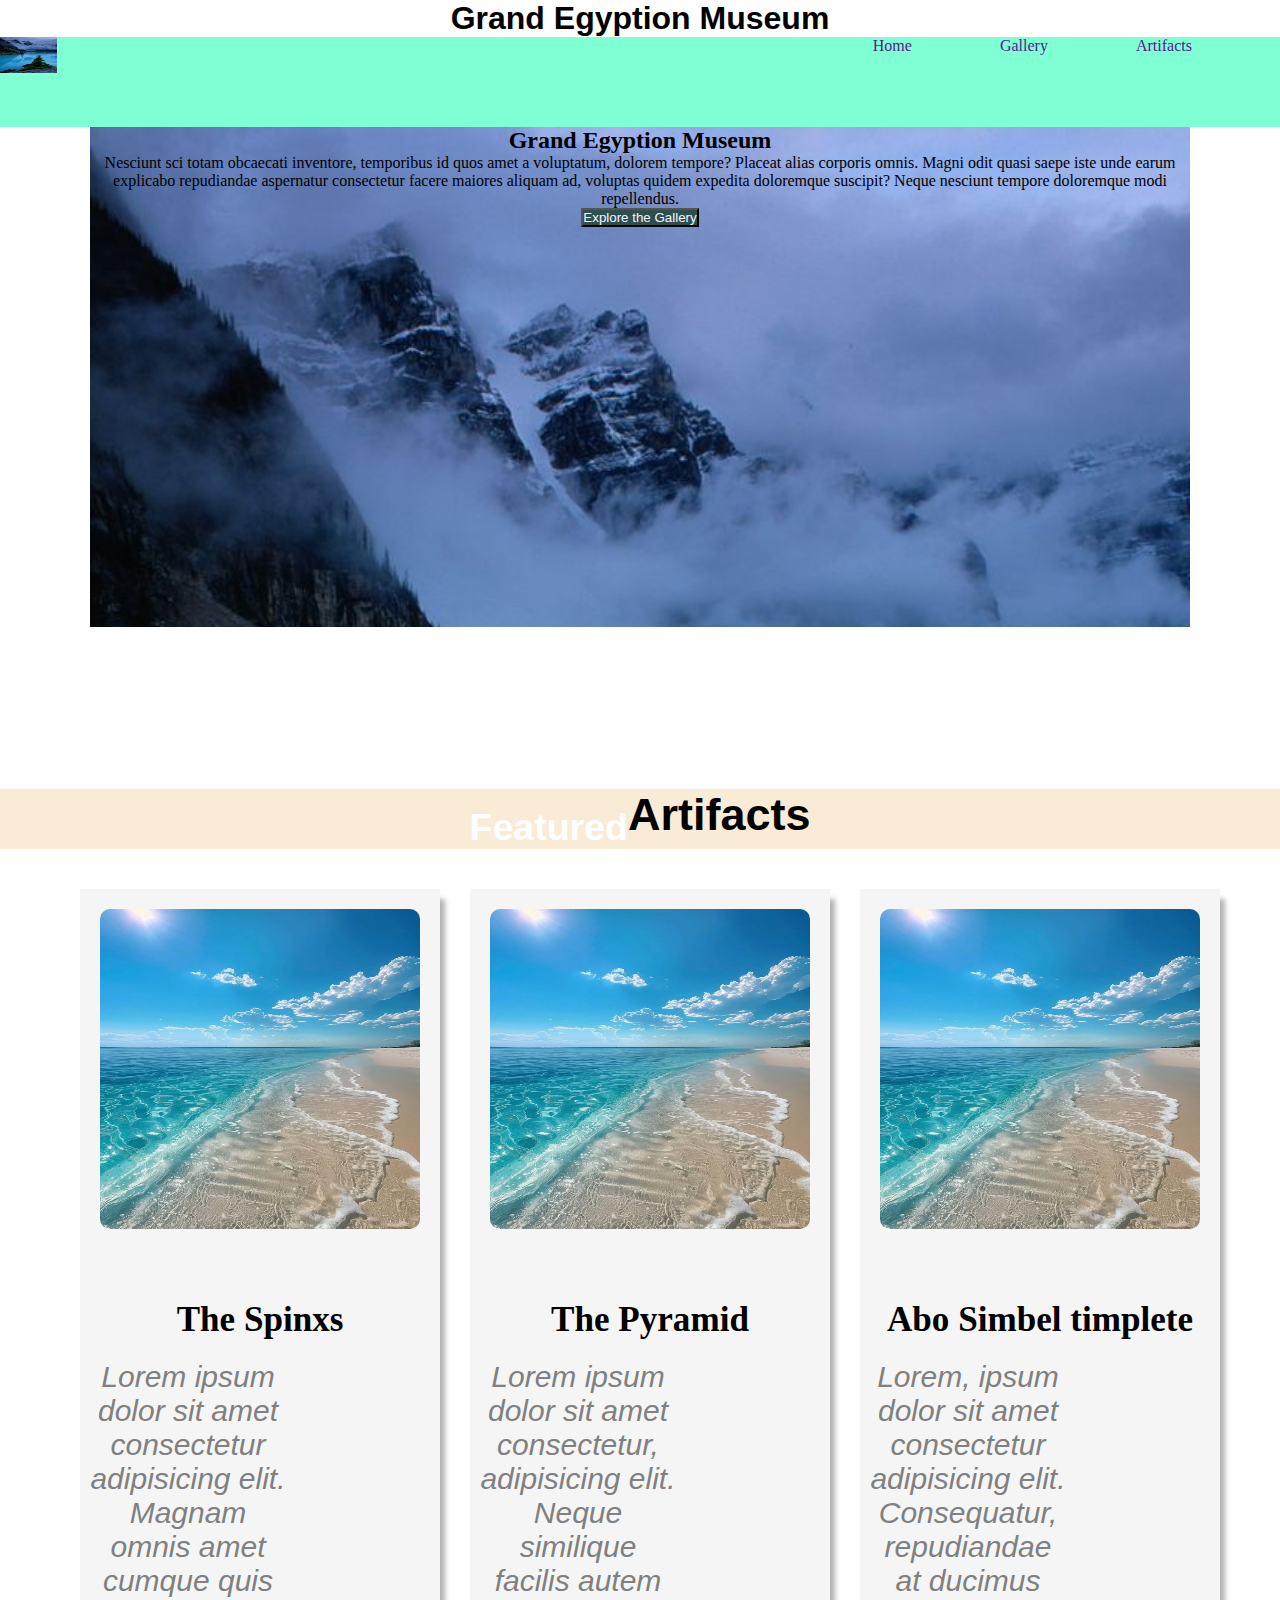
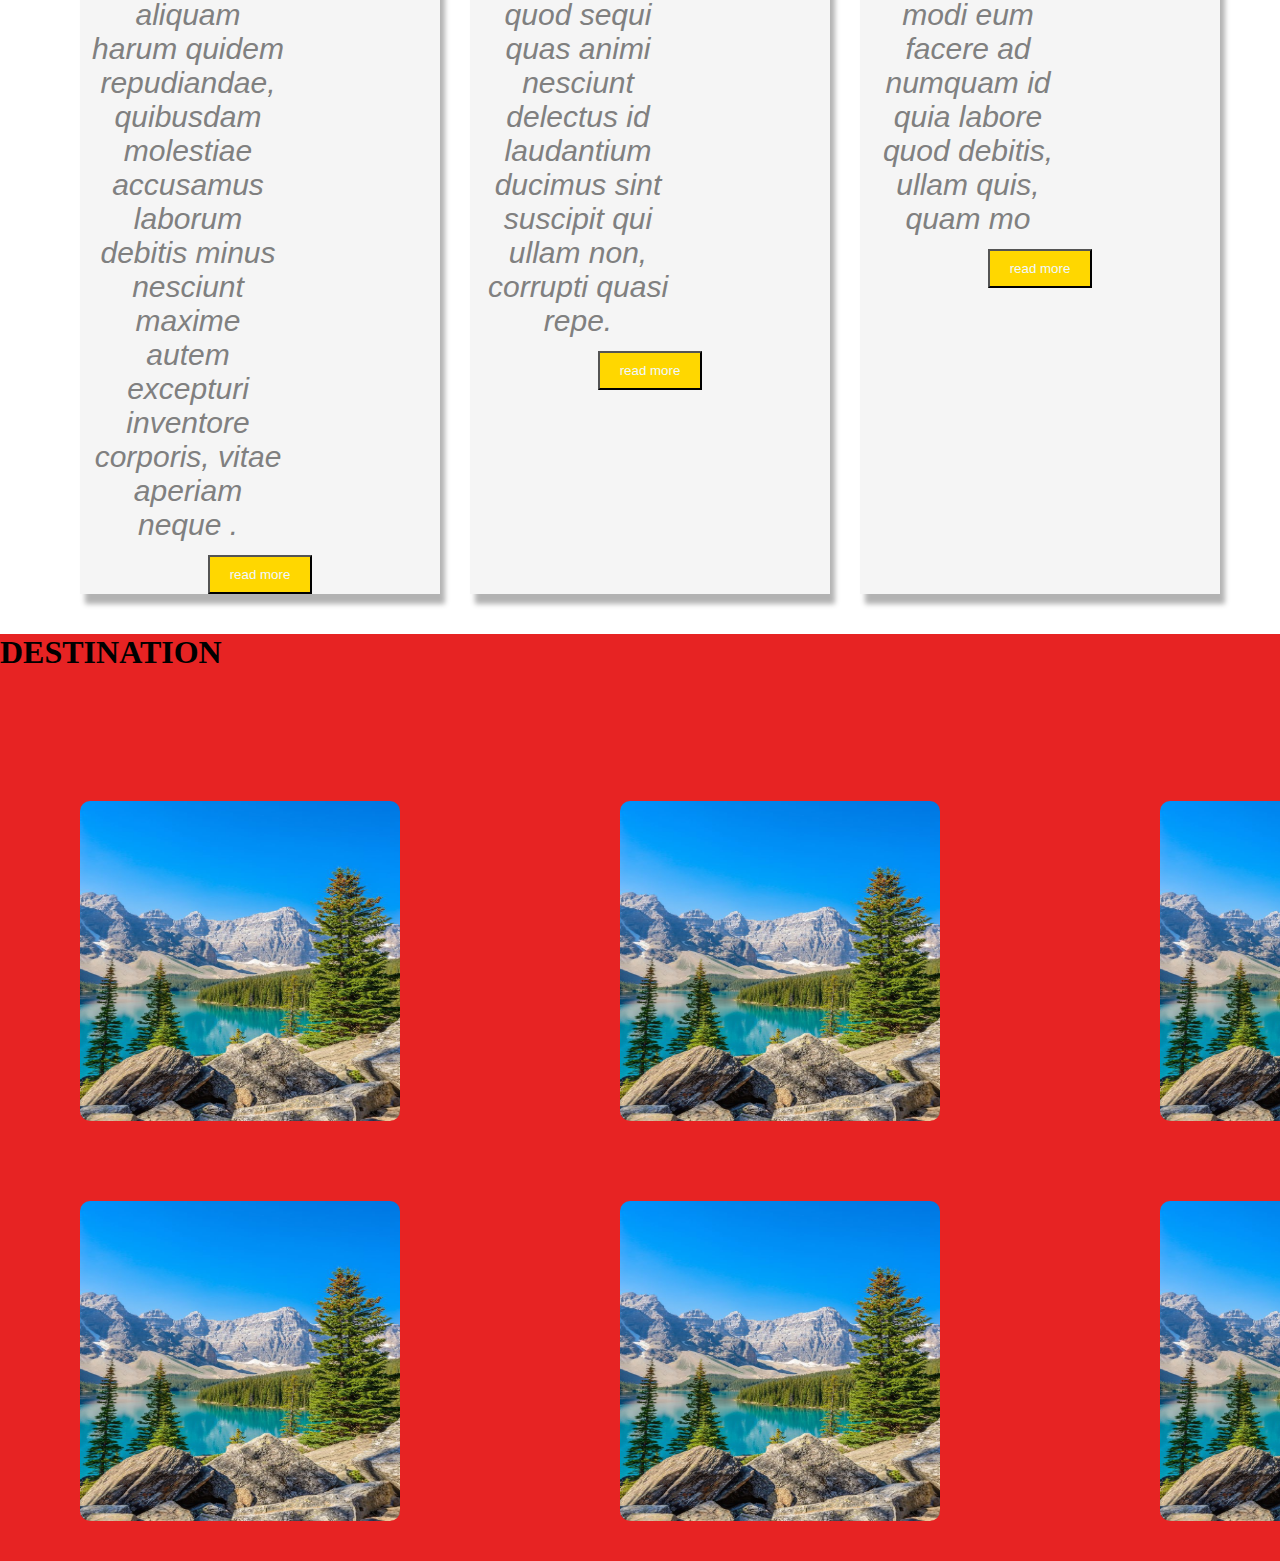
<file: GYM_Exam_Eyad/New folder/index.html>
<!DOCTYPE html>
<html lang="en">
<head>
    <meta charset="UTF-8">
    <meta name="viewport" content="width=device-width, initial-scale=1.0">
    <title>Grand Egyption Museum</title>
    <link rel="stylesheet" href="./style.css">
</head>
<body>
    <header><h1>Grand Egyption Museum</h1></header>
<nav>
    
    <div class="nav-links">
        <div class="logo"><img src="./images/1.jpg"></div>
        <ul type="none">
          <li><a href="">Home</a></li>
           <li><a href="">Gallery</a></li>
           <li><a href="">Artifacts</a></li>
        </ul>
    </div>
</nav>
<section class="hero">
    <div class="contanier">
     <div class="text" >
        <h2>Grand Egyption Museum</h2>
<p>Nesciunt sci totam obcaecati inventore, temporibus id quos amet a voluptatum, dolorem tempore? Placeat alias corporis omnis. Magni odit quasi saepe iste unde earum explicabo repudiandae aspernatur consectetur facere maiores aliquam ad, voluptas quidem expedita doloremque suscipit? Neque nesciunt tempore doloremque modi repellendus.</p></div>
<button>Explore the Gallery</button>
    </div>


</section>
<section class="FeaturedArtifacts">
<br><br><br><br>
<div class="section2">
    <div class="head">
        
<div class="section2">
    <div class="head">
        
        <h2><sub>Featured</sub>Artifacts</h2>
    </div>


    <div class="name">
    <div class="item">
        <img src="./images/2.jpg"  alt="" ><br><br><h3>The Spinxs</h3><p>Lorem ipsum dolor sit amet consectetur adipisicing elit. Magnam omnis amet cumque quis aliquam harum quidem repudiandae, quibusdam molestiae accusamus laborum debitis minus nesciunt maxime autem excepturi inventore corporis, vitae aperiam neque .</p><button class="btn">read more</button></div>
    <div class="item">
         <img src="./images/2.jpg" alt=""><br><br><h3>The Pyramid</h3><p>Lorem ipsum dolor sit amet consectetur, adipisicing elit. Neque similique facilis autem quod sequi quas animi nesciunt delectus id laudantium ducimus sint suscipit qui ullam non, corrupti quasi repe.</p><button class="btn">read more</button></div>
    <div class="item">
        <img src="./images/2.jpg" alt=""><br><br><h3>Abo Simbel timplete</h3><p>Lorem, ipsum dolor sit amet consectetur adipisicing elit. Consequatur, repudiandae at ducimus modi eum facere ad numquam id quia labore quod debitis, ullam quis, quam mo</p><button class="btn">read more</button></div>
</div>
</div>


</section>

<section class="Gallery">
     <div class="GALL">
<h1>DESTINATION</h1>
</div> 
<div class="section3">
    

<div class="LOR"><img src="./images/4.jpg" alt=""></div>
<div class="LOR"><img src="./images/4.jpg" alt=""></div>
<div class="LOR"><img src="./images/4.jpg" alt=""></div>
<div class="LOR"><img src="./images/4.jpg" alt=""></div>
<div class="LOR"><img src="./images/4.jpg" alt=""></div>
<div class="LOR"><img src="./images/4.jpg" alt=""></div>
</div>

    </section>

</body>
</html>
</file>
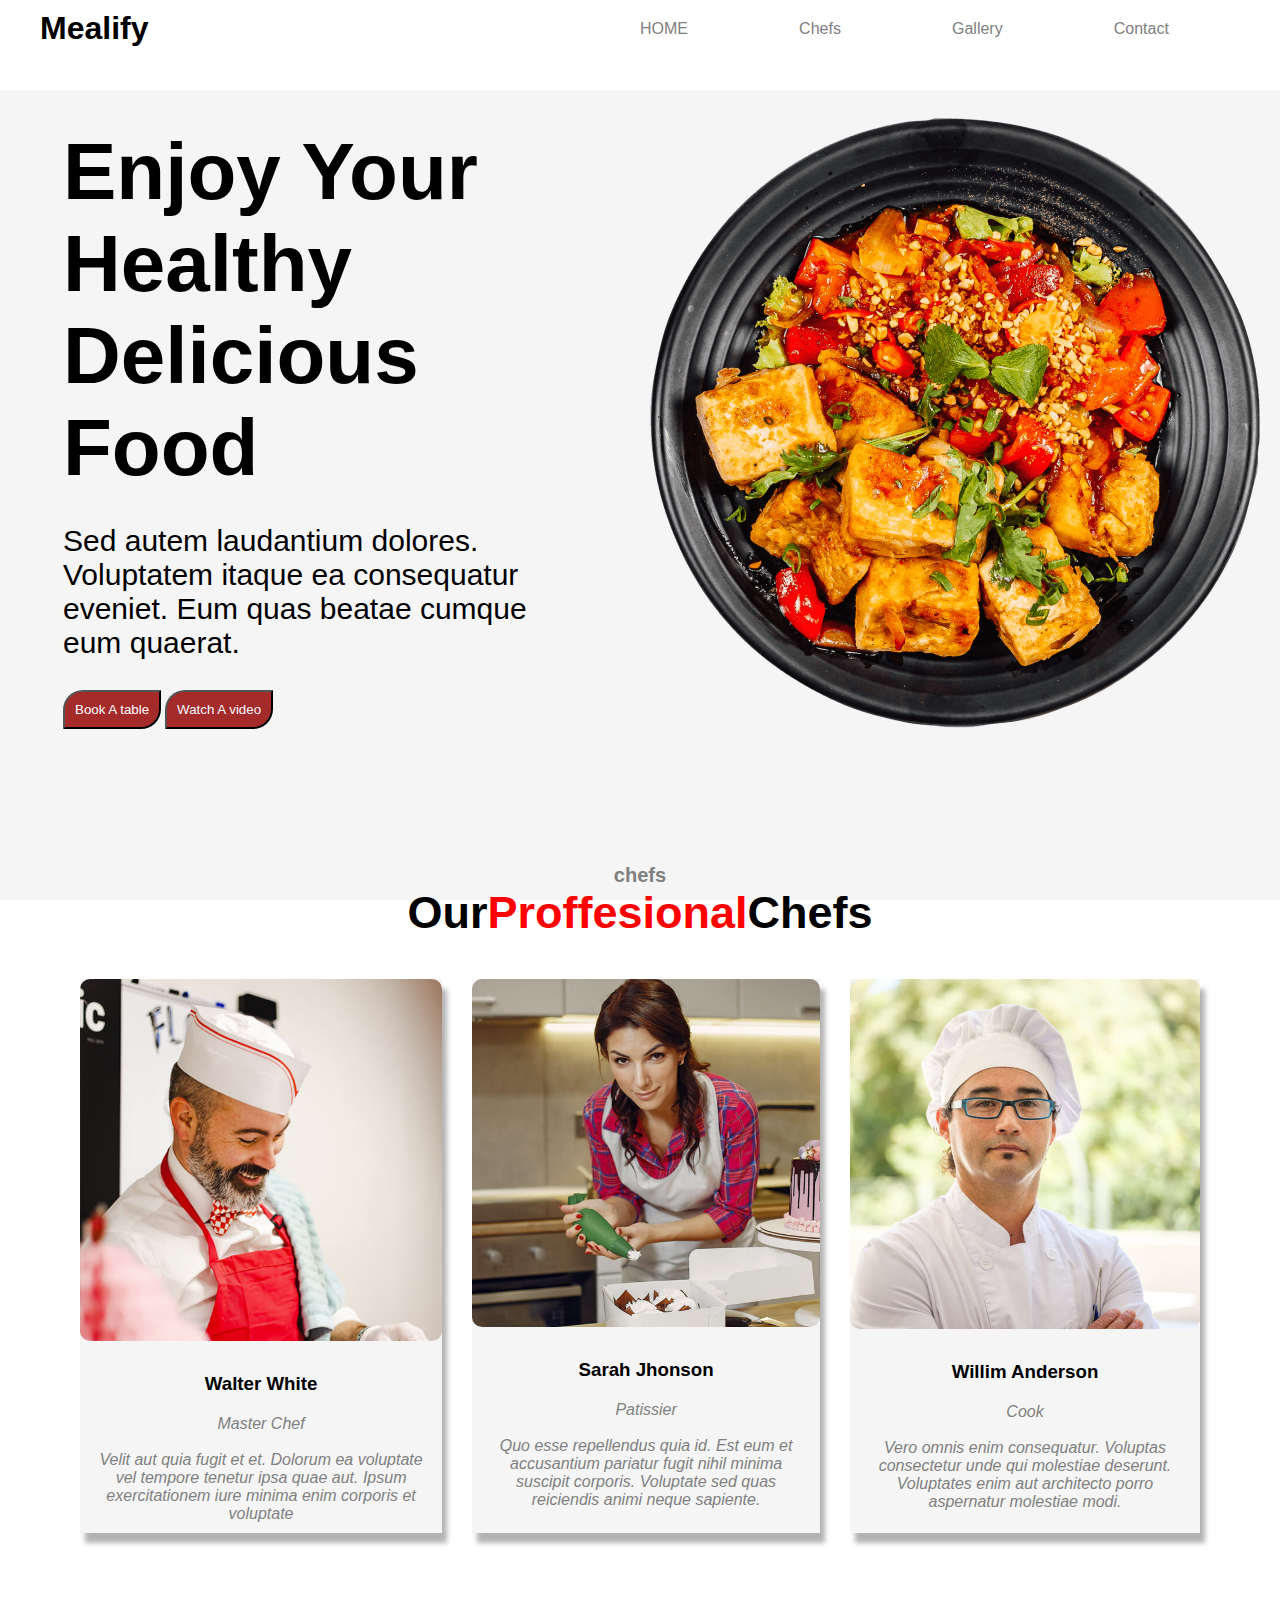
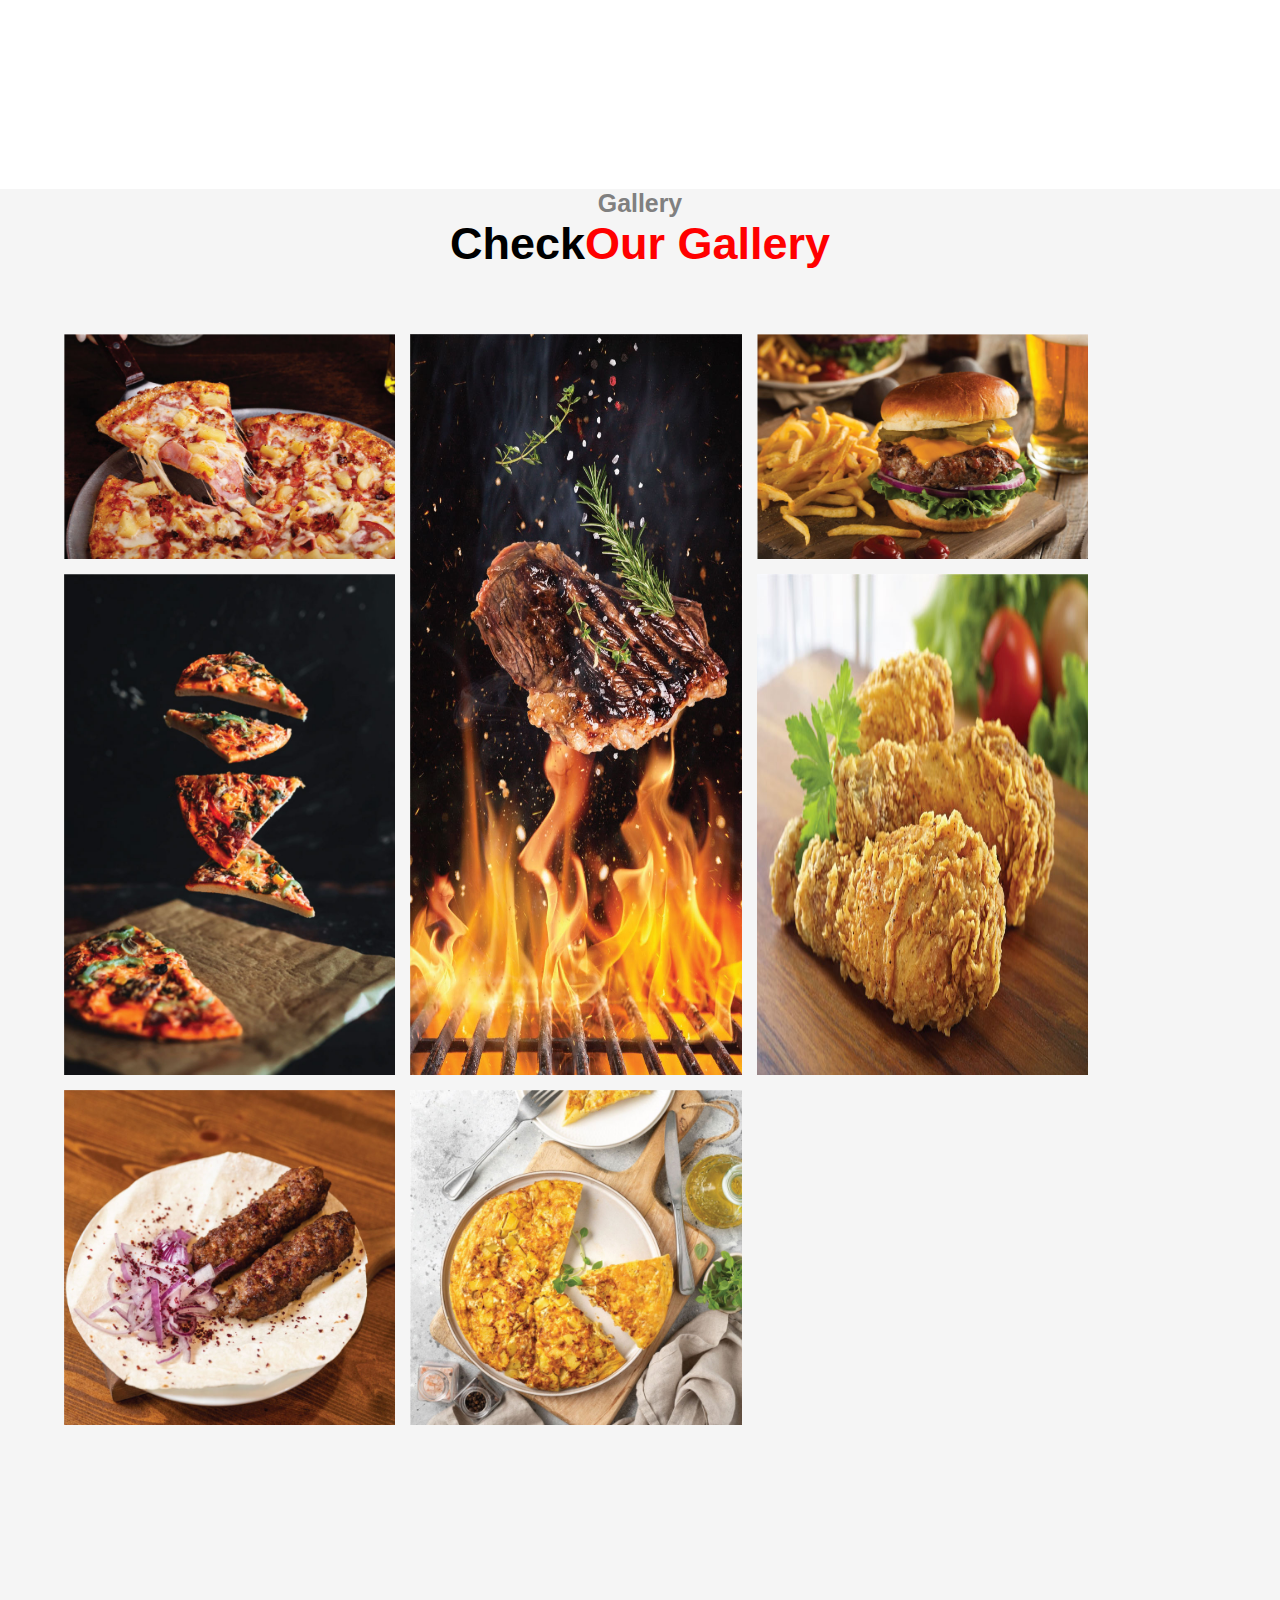
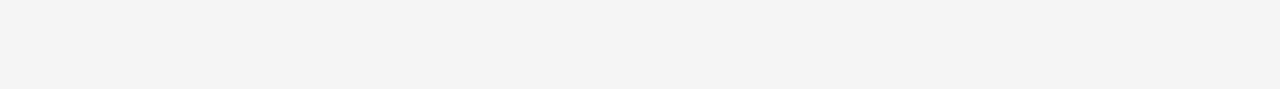
<file: Mealfy/New folder/index.html>
<!DOCTYPE html>
<html lang="en">
<head>
    <meta charset="UTF-8">
    <meta name="viewport" content="width=, initial-scale=1.0">
    <title>Document</title>
    <link rel="stylesheet" href="./style.css">
</head>
<body>

        
    
<div class="container">
    <nav>
            <div class="logo">
                <h1>Mealify</h1>
            </div>
            <div class="nav-links">
                <UL>
                    <li> <a href="./index.html">HOME</a></li>
                    <li> <a href="#Chefs">Chefs</a></li>
                    <li> <a href="#Gallery">Gallery</a></li>
                    <li> <a href="#Contact">Contact</a></li>
                </UL>
            </div>

        </nav>
        <div class="parernt">
        <div class="content">
                <h2>Enjoy Your Healthy Delicious Food</h2>
                <p>Sed autem laudantium dolores. Voluptatem itaque ea
consequatur eveniet. Eum quas beatae cumque eum
quaerat.
</p>
<button>Book A table</button>
<button><a href="https://www.youtube.com" -target="blank">Watch A video</a></button>

            </div>
            <div class="photo">
                <img src="./hero-img.png" alt="">
            </div>
            
</div>
<br><br><br><br>
<div class="section2">
    <div class="head">
        <h6>chefs</h6>
        <h2>Our<span>Proffesional</span>Chefs</h2>
    </div>

<div class="name">
    <div class="item">
        <img src="./image.png"  alt="" ><br><br><h3>Walter White</h3><p>Master Chef<br><br>Velit aut quia fugit et et. Dolorum ea voluptate vel tempore tenetur ipsa quae aut. Ipsum exercitationem iure minima enim corporis et voluptate</p></div>
    <div class="item">
         <img src="./chefs-2.jpg" alt=""><br><br><h3>Sarah Jhonson</h3><p>Patissier<br><br>Quo esse repellendus quia id. Est eum et accusantium pariatur fugit nihil minima suscipit corporis. Voluptate sed quas reiciendis animi neque sapiente.</p></div>
    <div class="item">
        <img src="./chefs-3.jpg" alt=""><br><br><h3>Willim Anderson</h3><p>Cook<br><br>Vero omnis enim consequatur. Voluptas consectetur unde qui molestiae deserunt. Voluptates enim aut architecto porro aspernatur molestiae modi.</p></div>
</div>
</div><br><br><br><br><br><br><br><br><br><br><br><br>
<div class="section3">
    <div class="Gallery"><h5>Gallery</h5><h2>Check<span>Our Gallery</span></h2></div>
    <div class="food">
<div class="Pizza"><img src="./meal-1 (1).jpg"></div>
<div class="Beefsteaks"><img src="./meal-2 (1).jpg"></div>
<div class="Burger"><img src="./meal-3.jpg"></div>
<div class="Levitationpizza"><img src="./meal-4.jpg"></div>
<div class="CrispyFriedChicken"><img src="./meal-5.jpg"></div>
<div class="Lyulyakebab"><img src="./meal-6.jpg"></div>
<div class="Frittata"><img src="./meal-7.jpg"></div>
</div>










</div>




</body>
</html>
</file>
<file: GYM_Exam_Eyad/New folder/style.css>
*{
margin: 0px;
padding: 0px;
box-sizing: border-box;
}
header{
    text-align: center;
    font-family:  'Arial Narrow Bold', sans-serif;
}






.logo img{
width: 20%;
height: 40%;
}
.nav-links {
background-color: aquamarine;
width: 100%;
display: flex;
justify-content: space-between;
}
.nav-links ul {
background-color: aquamarine;
width: 100%;
display: flex;
margin-left: 500px;
justify-content: space-evenly;
}
.nav-links ul a{
text-decoration: none;

}
.hero .contanier{
background-image: url(./images/1.jpg);
/* background-image: cover; */
max-width:1100px;
margin: auto ;
height: 500px;
background-size:cover;
text-align: center;
}
button{
    background-color: darkslategray;
    color: aliceblue;
}

.FeaturedArtifacts h2{
background-color: antiquewhite;
margin-top: 90px;
font-family: sans-serif;
}
.FeaturedArtifacts .name{
     width: 100%;
    display: grid;
    grid-template-columns: repeat(3,1fr);
height: 90%;
    justify-items: center;
    gap: 30px;
    padding: 40px 80px;
}
.FeaturedArtifacts .item{
background-color: whitesmoke;
transition: 1s;
box-shadow: 5px 10px 5px rgba(0,0,0, 0.3);
}
.FeaturedArtifacts .item img{
     width: 320px;
     height: 320px;
    border-radius: 10px;
    padding: 0px;
    margin: 20px;
}
.FeaturedArtifacts .item h3{
font-family: Arial, Helvetica,;
text-align: center;
padding: 10px;
}
.FeaturedArtifacts .item p{
    width: 60%;
font-family: Arial, Helvetica, sans-serif;
text-align: center;
padding: 10px;
color: grey;
font-style: italic;
}
.FeaturedArtifacts .item:hover{
 scale: 1.1;
 box-shadow: 0px 10px 5px rgba(0,0,0, 0.3);
}
::selection{
color: black;
background-color: cornsilk;
}

.head {
    text-align: center;
    font-size: 30px;
}
sub{
    color:white;
}
.head h2{
font-family: Arial, Helvetica, sans-serif;
}

.FeaturedArtifacts .item .btn{
background-color: gold;
padding: 10px 20px;

transition:translateY 2S ;
}
.FeaturedArtifacts .item .btn:hover{
transform: translateY(-6PX);

}
.Gallery{
    background-color: #E72323;
}
.section3{
display: grid;
grid-template-columns: repeat(3,1fr);
margin-top: 90px;
/* background-color: #E72323; */
text-align: center;
}
.section3 .LOR{
     width: 100%;
    display: grid;
    grid-template-columns: repeat(3,1fr);
height: 90%;
    justify-items: center;
    gap: 30px;
    padding: 40px 80px;

}
.section3 .LOR{
background-color: whitesmoke;
background-color: #E72323;
}
.section3 .LOR img{
border-radius: 10px;
width:320PX ;
height:320PX ;
}
.section3 .GALL{
    text-align: center;
}
.section2 .name .item p{
    text-align: center;
}
</file>
<file: Mealfy/New folder/style.css>
*{
    margin: 0;
    padding: 0;
    box-sizing: border-box;
}
.container{
    background-color: whitesmoke;
    width: 100%;
   height: 100vh;
    
    /* display: grid;
    grid-template-columns: repeat(2,1fr); */
}
nav{
    position: fixed;
}

.container nav{
    background-color: white;
     height:10%;
     width: 100%;
    display: grid;
    grid-template-columns: repeat(2,1fr);
}
.container .logo{
    
    font-family: Arial, Helvetica, sans-serif;
    padding-left: 40px;
    padding-top: 10px;

}

.container .nav-links ul{
    padding-top: 20px;
    display: grid;
    grid-template-columns: repeat(4,auto);

    list-style-type:none;
}
.container .nav-links a:hover{
    text-decoration: underline crimson;
    color: black;
}
.container .nav-links a{
    color:gray;
    text-decoration: none;
    font-family: Arial, Helvetica, sans-serif;
}
.container .parernt{
display: grid; 
grid-template-columns: repeat(2,auto);   
}
.container .content{
    margin-top: 10%;
    padding: 10%;

}
.container .content h2{
    font-size: 80px;
    font-family: sans-serif;
}
.container .content p{
    padding-top: 30px;
    font-size: 30px;
    font-family: sans-serif;
}
.container .content button{
    background-color:brown;
    border-radius: 20px 0px 20px 0px;
    padding: 10px;
    color: white;
    margin-top: 30px;
}
.container .content button:hover{
    color: black;
    background-color:red;
}
 .container .content button a{
    color: aliceblue;
    text-decoration: none;
} 
.container .content button a:hover{
    color: black;
    background-color:red;
}
.container .photo{
    margin-top: 15%;
    width: 590px;
    padding: 20px;
    margin-right: 60px;
}

/* chefs */

.head {
    text-align: center;
    font-size: 30px;
}
span{
    color: red;
}
.head h2{
font-family: Arial, Helvetica, sans-serif;
}
.head h6{
    font-family: Arial, Helvetica, sans-serif;
    color: grey;
}
.name{
     width: 100%;
    display: grid;
    grid-template-columns: repeat(3,auto);
    justify-items: center;
    gap: 30px;
    padding: 40px 80px;
}
.name .item{
background-color: whitesmoke;
transition: 1s;
box-shadow: 5px 10px 5px rgba(0,0,0, 0.3);
}
.name .item img{
    width: 100%;
    border-radius: 10px;
    padding: 0px;
}
.name .item h3{
font-family: Arial, Helvetica, sans-serif;
text-align: center;
padding: 10px;
}
.name .item p{
font-family: Arial, Helvetica, sans-serif;
text-align: center;
padding: 10px;
color: grey;
font-style: italic;
}
.name .item:hover{
 scale: 1.1;
 box-shadow: 0px 10px 5px rgba(0,0,0, 0.3);
}
::selection{
color: black;
background-color: cornsilk;
}

/* Gallery */

.section3{
width: 100%;
height: 1500px;
background-color:whitesmoke;
}

.Gallery{
text-align: center;
font-family: Arial, Helvetica, sans-serif;
font-size: 30px;
/* margin-bottom: 30px; */
}
.Gallery h2{
color: black;


}
.Gallery h5{
color: gray;
}
.Gallery span{
color: red;
}
.food{
    width: 90%;
    height: 700px;
display: grid;
grid-template-columns: repeat(3,auto);
gap: 15px;
padding: 5%; 

}
   .food img{
    width: 100%;
    height: 100%;
transition: 1s;
}
  .food img:hover{
    transform: scale(1.05);
  }
.Pizza{
grid-row: 1/2;
}
.Beefsteaks{
    
    width: 100%;
    grid-row: 1/3;
}
.Burger{
    grid-row: 1/2;
    width: 100%;
}
.Levitationpizza{

    width: 100%;
}
.CrispyFriedChicken{
    width: 100%;
}
.Lyulyakebab{
   
    width: 100%;
}
.Frittata{
   
    width: 100%;
}
</file>
